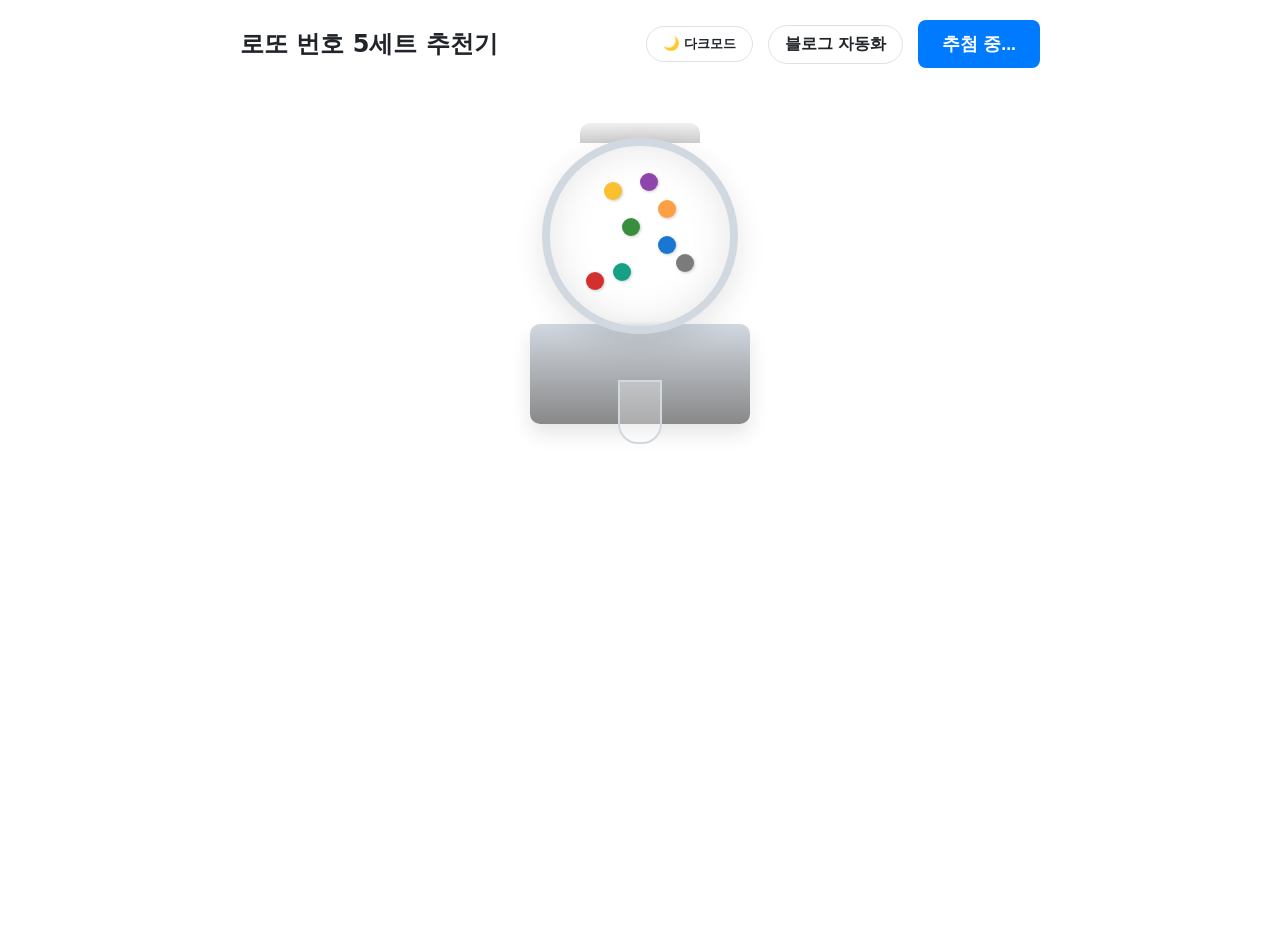
<file: index.html>
<!DOCTYPE html>
<html lang="ko">
<head>
    <meta charset="UTF-8">
    <meta name="viewport" content="width=device-width, initial-scale=1.0">
    <title>로또 5세트 추천기 - 다크모드 지원</title>
    <link rel="stylesheet" href="style.css">
</head>
<body>
    <div class="header">
        <h1>로또 번호 5세트 추천기</h1>
        <div class="controls">
            <button id="theme-toggle">🌙 다크모드</button>
            <a href="naver.html" style="text-decoration:none; color:var(--text-color); font-weight:bold; border:1px solid var(--border-color); padding:8px 16px; border-radius:20px;">블로그 자동화</a>
            <button id="generate-btn">새 번호 생성</button>
        </div>
    </div>

    <!-- Realistic CSS Lotto Machine -->
    <div class="machine-container">
        <div id="lotto-drum" class="realistic-machine">
            <div class="machine-stand-top"></div>
            <div class="drum-sphere">
                <div class="inner-balls">
                    <div class="mini-ball"></div>
                    <div class="mini-ball"></div>
                    <div class="mini-ball"></div>
                    <div class="mini-ball"></div>
                    <div class="mini-ball"></div>
                    <div class="mini-ball"></div>
                    <div class="mini-ball"></div>
                    <div class="mini-ball"></div>
                </div>
            </div>
            <div class="machine-base">
                <div class="exit-tube"></div>
            </div>
        </div>
    </div>

    <div id="results-container" class="lotto-results">
        <!-- 5세트 결과가 여기에 생성됩니다. -->
    </div>

    <script src="main.js"></script>
</body>
</html>
</file>
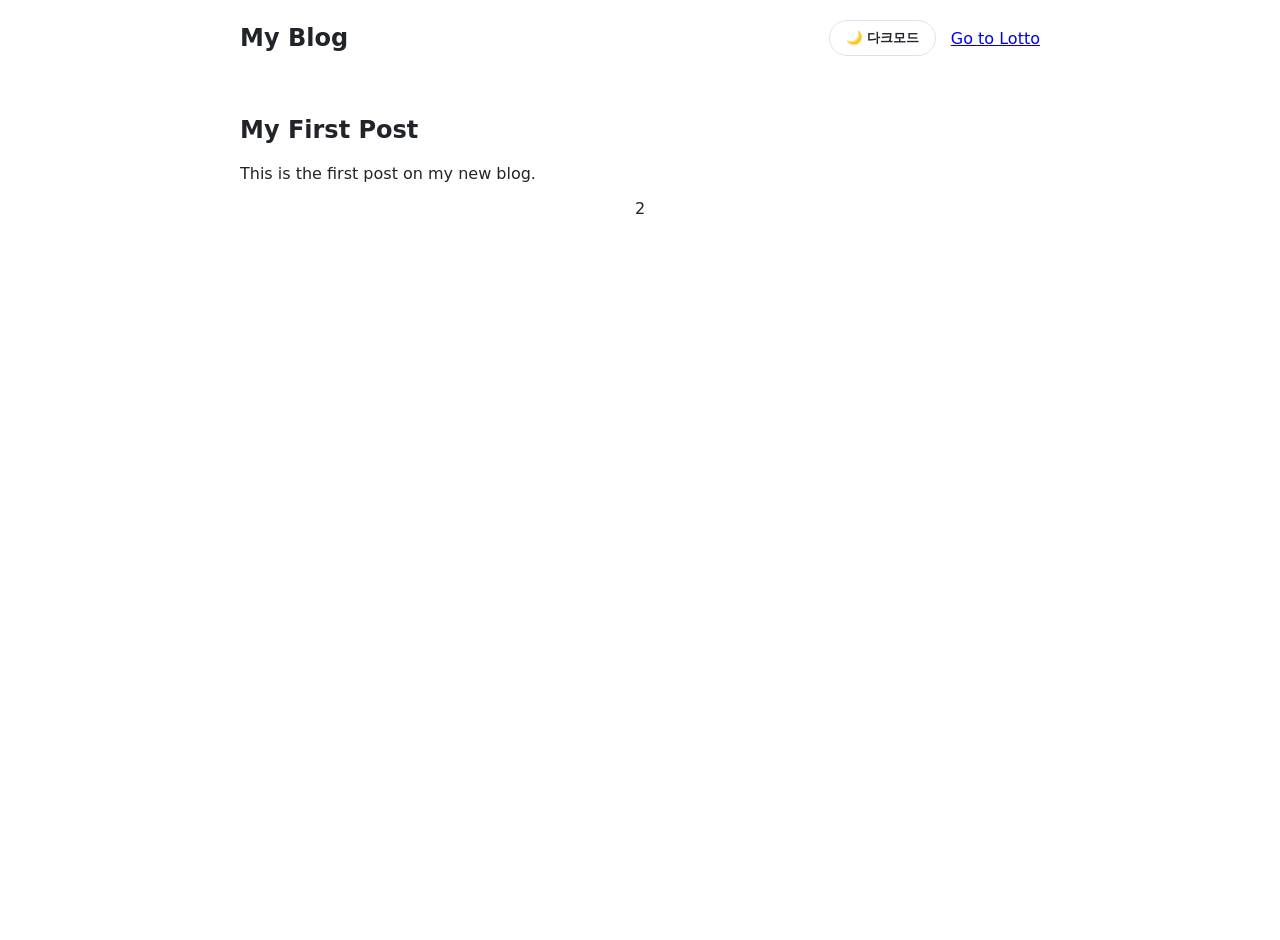
<file: blog.html>
<!DOCTYPE html>
<html lang="ko">
<head>
    <meta charset="UTF-8">
    <meta name="viewport" content="width=device-width, initial-scale=1.0">
    <title>My Blog</title>
    <link rel="stylesheet" href="style.css">
</head>
<body>
    <div class="header">
        <h1>My Blog</h1>
        <div class="controls">
            <button id="theme-toggle">🌙 다크모드</button>
            <a href="index.html">Go to Lotto</a>
        </div>
    </div>
    <div class="container" id="results-container">
        <div class="post">
            <h2>My First Post</h2>
            <p>This is the first post on my new blog.</p>
        </div>
    </div>
    <script src="main.js"></script>
</body>
</html>

2
</file>
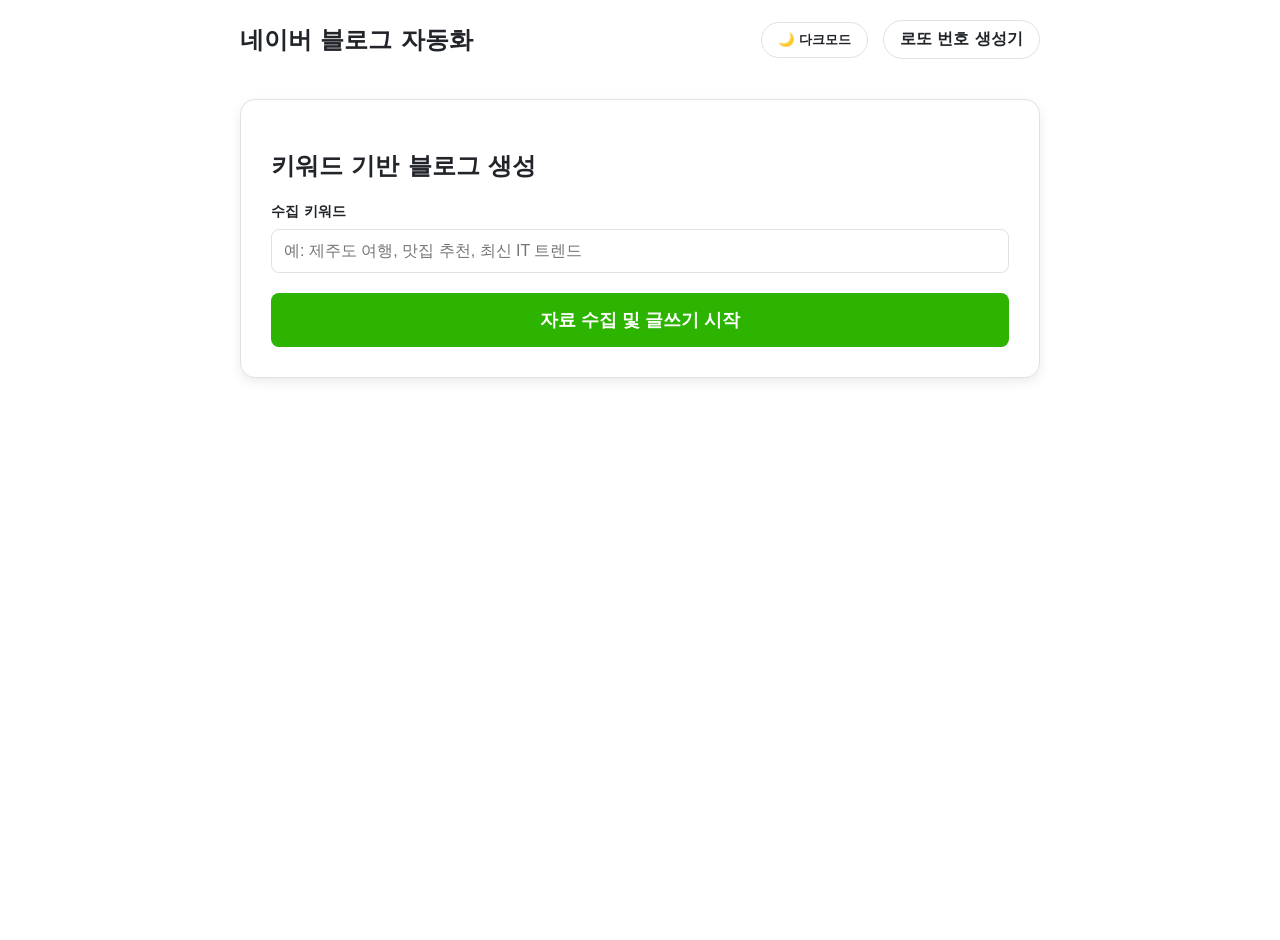
<file: naver.html>
<!DOCTYPE html>
<html lang="ko">
<head>
    <meta charset="UTF-8">
    <meta name="viewport" content="width=device-width, initial-scale=1.0">
    <title>네이버 블로그 자동화</title>
    <link rel="stylesheet" href="style.css">
</head>
<body>
    <div class="header">
        <h1>네이버 블로그 자동화</h1>
        <div class="controls">
            <button id="theme-toggle">🌙 다크모드</button>
            <a href="index.html" style="text-decoration:none; color:var(--text-color); font-weight:bold; border:1px solid var(--border-color); padding:8px 16px; border-radius:20px;">로또 번호 생성기</a>
        </div>
    </div>

    <div class="container">
        <div class="form-container">
            <h2>키워드 기반 블로그 생성</h2>
            <div class="input-group">
                <label for="keyword">수집 키워드</label>
                <input type="text" id="keyword" placeholder="예: 제주도 여행, 맛집 추천, 최신 IT 트렌드">
            </div>
            <button id="collect-btn" class="main-btn">자료 수집 및 글쓰기 시작</button>
        </div>

        <div id="status-container" class="status-box" style="display:none;">
            <h3>진행 상태</h3>
            <ul id="status-list"></ul>
        </div>

        <div id="generated-container" class="generated-post" style="display:none;">
            <h4>✅ 생성된 네이버 블로그 포스팅</h4>
            <div id="post-result" class="post-preview"></div>
            <button id="auto-post-btn" class="main-btn" style="margin-top:15px; background-color:#03c75a;">네이버 블로그에 업로드</button>
        </div>
    </div>

    <script src="main.js"></script>
</body>
</html>
</file>
<file: style.css>
:root {
    --bg-color: #ffffff;
    --container-bg: #f8f9fa;
    --text-color: #212529;
    --card-bg: #ffffff;
    --btn-bg: #007bff;
    --btn-hover: #0056b3;
    --border-color: #dee2e6;
    --machine-color: #d1d8e0;
    --glass-color: rgba(255, 255, 255, 0.4);
}

body.dark-mode {
    --bg-color: #121212;
    --container-bg: #1e1e1e;
    --text-color: #e0e0e0;
    --card-bg: #2d2d2d;
    --btn-bg: #375a7f;
    --btn-hover: #2b4764;
    --border-color: #444;
    --machine-color: #4b4b4b;
    --glass-color: rgba(255, 255, 255, 0.1);
}

body {
    font-family: 'Pretendard', -apple-system, BlinkMacSystemFont, system-ui, Roboto, sans-serif;
    background-color: var(--bg-color);
    color: var(--text-color);
    margin: 0;
    padding: 20px;
    display: flex;
    flex-direction: column;
    align-items: center;
    min-height: 100vh;
    transition: background-color 0.3s, color 0.3s;
}

.header {
    width: 100%;
    max-width: 800px;
    display: flex;
    justify-content: space-between;
    align-items: center;
    margin-bottom: 20px;
}

h1 { margin: 0; font-size: 1.5rem; }

.controls {
    display: flex;
    gap: 15px;
    align-items: center;
}

#theme-toggle {
    padding: 8px 16px;
    cursor: pointer;
    border-radius: 20px;
    border: 1px solid var(--border-color);
    background: var(--card-bg);
    color: var(--text-color);
    font-weight: bold;
}

#generate-btn {
    padding: 12px 24px;
    background-color: var(--btn-bg);
    color: white;
    border: none;
    border-radius: 8px;
    cursor: pointer;
    font-size: 1.1rem;
    font-weight: bold;
    transition: background-color 0.2s;
}

#generate-btn:hover {
    background-color: var(--btn-hover);
}

/* Realistic CSS Lotto Machine Styles */
.machine-container {
    margin: 20px 0 40px 0;
    position: relative;
    width: 300px;
    height: 350px;
    display: flex;
    justify-content: center;
    align-items: center;
}

.realistic-machine {
    width: 240px;
    height: 320px;
    position: relative;
    display: flex;
    flex-direction: column;
    align-items: center;
}

.drum-sphere {
    width: 180px;
    height: 180px;
    border-radius: 50%;
    border: 8px solid var(--machine-color);
    background: var(--glass-color);
    backdrop-filter: blur(2px);
    position: relative;
    z-index: 5;
    box-shadow: inset 0 0 40px rgba(0,0,0,0.1), 0 10px 30px rgba(0,0,0,0.1);
    overflow: hidden;
    display: flex;
    justify-content: center;
    align-items: center;
}

.inner-balls {
    width: 100%;
    height: 100%;
    position: relative;
}

.machine-stand-top {
    width: 120px;
    height: 20px;
    background: linear-gradient(to bottom, #f0f0f0, #ccc);
    border-radius: 10px 10px 0 0;
    margin-bottom: -5px;
}

body.dark-mode .machine-stand-top {
    background: linear-gradient(to bottom, #555, #333);
}

.machine-base {
    width: 220px;
    height: 100px;
    background: linear-gradient(180deg, var(--machine-color), #888);
    border-radius: 10px;
    margin-top: -10px;
    position: relative;
    z-index: 2;
    box-shadow: 0 10px 20px rgba(0,0,0,0.1);
}

body.dark-mode .machine-base {
    background: linear-gradient(180deg, #444, #222);
}

.exit-tube {
    width: 40px;
    height: 60px;
    background: rgba(255,255,255,0.3);
    border: 2px solid var(--machine-color);
    position: absolute;
    bottom: -20px;
    left: 50%;
    transform: translateX(-50%);
    border-radius: 0 0 20px 20px;
}

/* Spinning / Shaking Animations */
.spinning .drum-sphere {
    animation: shake-sphere 0.1s infinite alternate;
}

.spinning .inner-balls .mini-ball {
    animation: crazy-bounce 0.1s infinite alternate;
}

.mini-ball {
    position: absolute;
    width: 18px;
    height: 18px;
    border-radius: 50%;
    box-shadow: 1px 1px 3px rgba(0,0,0,0.2);
}

.mini-ball:nth-child(1) { top: 20%; left: 30%; background: #fbc02d; }
.mini-ball:nth-child(2) { top: 50%; left: 60%; background: #1976d2; }
.mini-ball:nth-child(3) { top: 70%; left: 20%; background: #d32f2f; }
.mini-ball:nth-child(4) { top: 40%; left: 40%; background: #388e3c; }
.mini-ball:nth-child(5) { top: 60%; left: 70%; background: #7b7b7b; }
.mini-ball:nth-child(6) { top: 30%; left: 60%; background: #ff9f43; }
.mini-ball:nth-child(7) { top: 15%; left: 50%; background: #8e44ad; }
.mini-ball:nth-child(8) { top: 65%; left: 35%; background: #16a085; }

@keyframes shake-sphere {
    from { transform: translate(-2px, 0); }
    to { transform: translate(2px, 0); }
}

@keyframes crazy-bounce {
    0% { transform: translate(0, 0) scale(1); }
    100% { transform: translate(40px, 60px) scale(0.9); }
}

/* Result Styles */
.lotto-results {
    width: 100%;
    max-width: 800px;
    display: grid;
    grid-template-columns: 1fr;
    gap: 20px;
}

.lotto-set {
    background-color: var(--card-bg);
    border: 1px solid var(--border-color);
    border-radius: 15px;
    display: flex;
    flex-direction: column;
    overflow: hidden;
    box-shadow: 0 4px 12px rgba(0,0,0,0.08);
    transition: transform 0.2s;
}

.lotto-set:hover {
    transform: translateY(-2px);
}

.set-banner {
    padding: 10px 20px;
    color: white;
    font-weight: bold;
    font-size: 1rem;
    display: flex;
    justify-content: space-between;
    align-items: center;
}

.banner-1 { background: linear-gradient(90deg, #ff6b6b, #ee5253); }
.banner-2 { background: linear-gradient(90deg, #54a0ff, #2e86de); }
.banner-3 { background: linear-gradient(90deg, #1dd1a1, #10ac84); }
.banner-4 { background: linear-gradient(90deg, #feca57, #ff9f43); }
.banner-5 { background: linear-gradient(90deg, #5f27cd, #341f97); }

.set-content {
    padding: 20px;
}

.set-title {
    font-weight: bold;
    font-size: 0.9rem;
    color: rgba(255,255,255,0.9);
}

.numbers-row {
    display: flex;
    flex-wrap: wrap;
    gap: 12px;
    align-items: center;
    justify-content: center;
}

.ball {
    width: 40px;
    height: 40px;
    border-radius: 50%;
    display: flex;
    align-items: center;
    justify-content: center;
    color: white;
    font-weight: bold;
    font-size: 1.1rem;
    text-shadow: 1px 1px 1px rgba(0,0,0,0.2);
}

.plus-sign {
    font-size: 1.5rem;
    font-weight: bold;
    margin: 0 5px;
}

/* Naver Blog Automation Styles */
.container {
    width: 100%;
    max-width: 800px;
    margin-top: 20px;
}

.form-container {
    background-color: var(--card-bg);
    padding: 30px;
    border-radius: 15px;
    box-shadow: 0 4px 12px rgba(0,0,0,0.08);
    border: 1px solid var(--border-color);
}

.input-group {
    margin-bottom: 20px;
    display: flex;
    flex-direction: column;
    gap: 8px;
}

.input-group label {
    font-weight: bold;
    font-size: 0.9rem;
}

.input-group input, .input-group textarea {
    padding: 12px;
    border-radius: 8px;
    border: 1px solid var(--border-color);
    background-color: var(--bg-color);
    color: var(--text-color);
    font-size: 1rem;
}

.main-btn {
    width: 100%;
    padding: 15px;
    background-color: #2db400; /* Naver Green */
    color: white;
    border: none;
    border-radius: 8px;
    cursor: pointer;
    font-size: 1.1rem;
    font-weight: bold;
    transition: background-color 0.2s;
}

.main-btn:hover {
    background-color: #279e00;
}

.main-btn:disabled {
    background-color: #ccc;
    cursor: not-allowed;
}

.status-box {
    margin-top: 30px;
    background-color: var(--container-bg);
    padding: 20px;
    border-radius: 12px;
    border: 1px solid var(--border-color);
}

.status-box h3 {
    margin-top: 0;
    font-size: 1.1rem;
}

#status-list {
    list-style: none;
    padding: 0;
    margin: 0;
    max-height: 200px;
    overflow-y: auto;
}

#status-list li {
    padding: 8px 0;
    border-bottom: 1px solid var(--border-color);
    font-size: 0.9rem;
}

#status-list li:last-child {
    border-bottom: none;
}

.generated-post {
    margin-top: 30px;
    padding: 20px;
    border: 2px dashed #2db400;
    border-radius: 12px;
    background-color: var(--card-bg);
}

.generated-post h4 {
    margin-top: 0;
    color: #2db400;
}

.post-preview {
    background: #f9f9f9;
    padding: 15px;
    border-radius: 8px;
    color: #333;
    margin-top: 10px;
    white-space: pre-wrap;
}

body.dark-mode .post-preview {
    background: #333;
    color: #eee;
}
</file>
